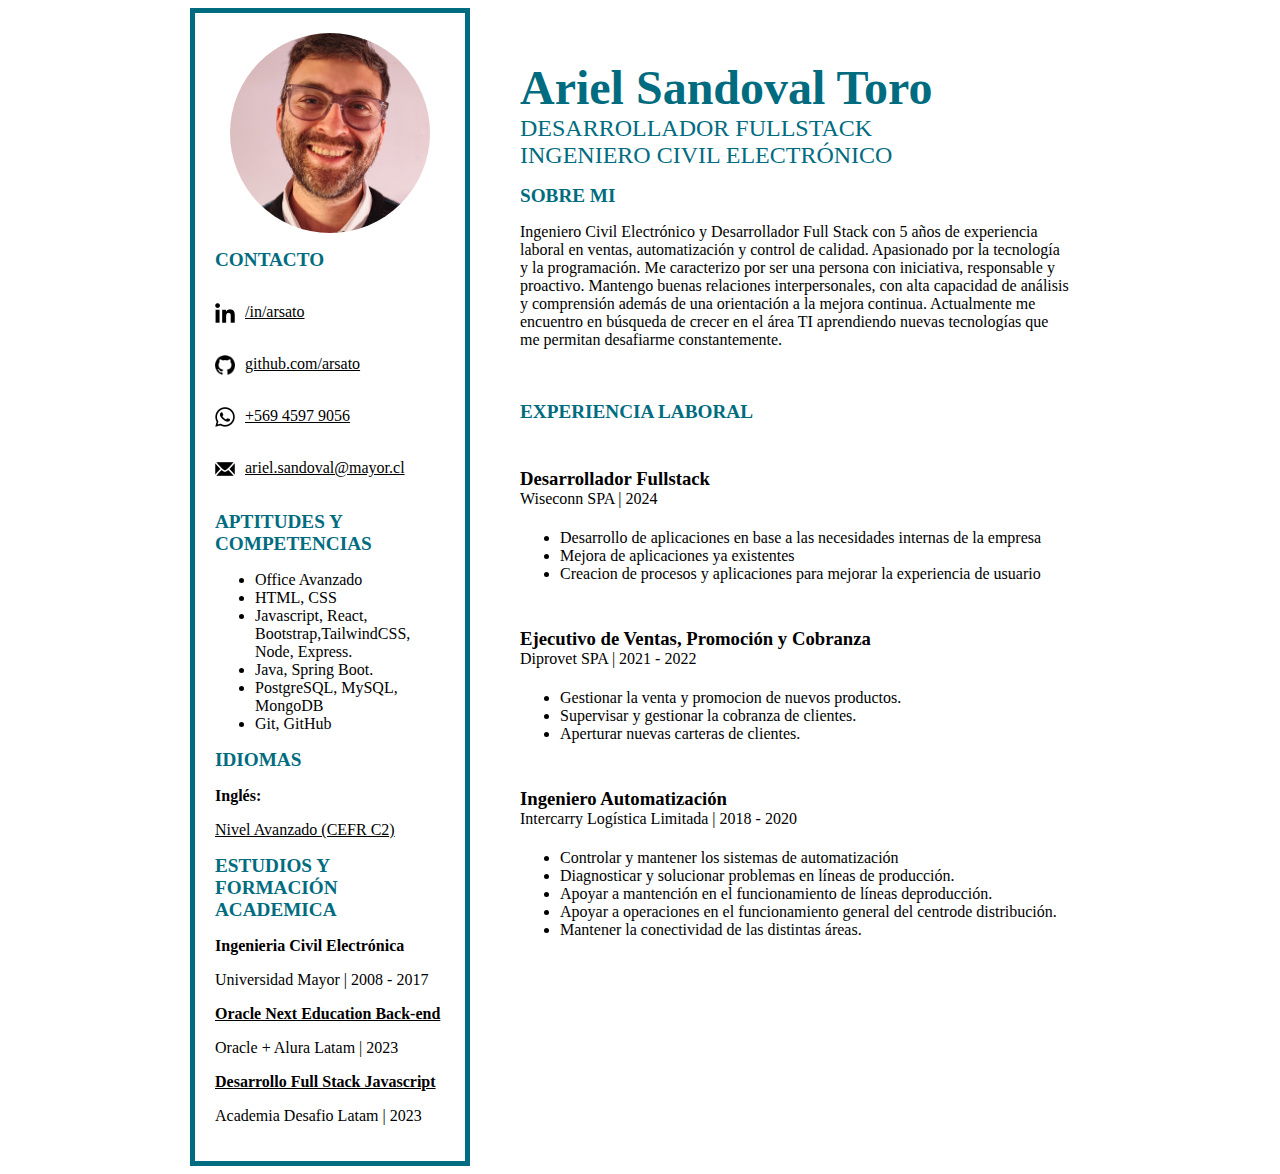
<file: M2/01-desafio-cv/index.html>
<!DOCTYPE html>
<html lang="es">
  <head>
    <meta charset="UTF-8" />
    <meta http-equiv="X-UA-Compatible" content="IE=edge" />
    <meta name="viewport" content="width=device-width, initial-scale=1.0" />
    <link rel="icon" type="image/png" href="./assets/imgs/icon.png" />
    <link rel="stylesheet" href="assets/css/style.css" />
    <title>CV Ariel Sandoval</title>
  </head>
  <body>
    <div class="container">
      <div class="left-column">
        <div class="image">
          <img
            class="personal-photo"
            src="assets/imgs/perfil.jpg"
            alt="Fotografía de Ariel Sandoval Toro"
            width="200"
          />
        </div>

        <div class="contact">
          <h2>CONTACTO</h2>
          <p class="contact-item">
            <img
              src="assets/imgs/linkedin.png"
              alt="Página de LinkedIn Ariel Sandoval"
              title="Revisa mi perfíl de LinkedIn"
            />
            <a
              href="https://www.linkedin.com/in/arsato/"
              target="_blank"
              rel="noopener noreferrer"
              >/in/arsato</a
            >
          </p>
          <p class="contact-item">
            <img
              src="assets/imgs/github-logo.png"
              width="20"
              alt="Página de LinkedIn Ariel Sandoval"
              title="Revisa mi perfíl de LinkedIn"
            /><a
              href="https://www.github.com/arsato"
              target="_blank"
              rel="noopener noreferrer"
              >github.com/arsato</a
            >
          </p>
          <p class="contact-item">
            <img
              src="./assets/imgs/wsp.png"
              alt="WhatsApp Ariel Sandoval"
              title="Contáctame por WhatsApp"
            /><a
              href="https://wa.me/56945979056"
              target="_blank"
              rel="noopener noreferrer"
              >+569 4597 9056</a
            >
          </p>
          <p class="contact-item">
            <img
              src="assets/imgs/correo.png"
              alt="Correo Ariel Sandoval"
              title="Envíame un correo"
            /><a
              href="mailto:ariel.sandoval@mayor.cl"
              target="_blank"
              rel="noopener noreferrer"
              >ariel.sandoval@mayor.cl</a
            >
          </p>
        </div>
        <div>
          <h2>APTITUDES Y COMPETENCIAS</h2>
          <ul>
            <li>Office Avanzado</li>
            <li>HTML, CSS</li>
            <li>Javascript, React, Bootstrap,TailwindCSS, Node, Express.</li>
            <li>Java, Spring Boot.</li>
            <li>PostgreSQL, MySQL, MongoDB</li>
            <li>Git, GitHub</li>
          </ul>
        </div>
        <div>
          <h2>IDIOMAS</h2>
          <p class="subtitle">Inglés:</p>
          <a href="https://www.efset.org/cert/hohBe8"
            >Nivel Avanzado (CEFR C2)</a
          >
        </div>
        <div>
          <h2>ESTUDIOS Y FORMACIÓN ACADEMICA</h2>
          <p class="subtitle">Ingenieria Civil Electrónica</p>
          <p>Universidad Mayor | 2008 - 2017</p>
          <a
            href="https://app.aluracursos.com/program/certificate/e038674b-0346-434d-93af-922ee8f374e4"
            class="subtitle"
            >Oracle Next Education Back-end</a
          >
          <p>Oracle + Alura Latam | 2023</p>
          <a
            href="https://desafiosdev.s3.amazonaws.com/uploads/certification/image/25406/aprobacion-final-proyecto-final-g28-12763.png"
            class="subtitle"
            >Desarrollo Full Stack Javascript</a
          >
          <p>Academia Desafio Latam | 2023</p>
        </div>
      </div>
      <div class="right-column">
        <header class="title">
          <h1>Ariel Sandoval Toro</h1>
          <h2>DESARROLLADOR FULLSTACK</h2>
          <h2>INGENIERO CIVIL ELECTRÓNICO</h2>
        </header>
        <section class="about-experience-container">
          <article class="about">
            <h2>SOBRE MI</h2>
            <p>
              Ingeniero Civil Electrónico y Desarrollador Full Stack con 5 años
              de experiencia laboral en ventas, automatización y control de
              calidad. Apasionado por la tecnología y la programación. Me
              caracterizo por ser una persona con iniciativa, responsable y
              proactivo. Mantengo buenas relaciones interpersonales, con alta
              capacidad de análisis y comprensión además de una orientación a la
              mejora continua. Actualmente me encuentro en búsqueda de crecer en
              el área TI aprendiendo nuevas tecnologías que me permitan
              desafiarme constantemente.
            </p>
          </article>
          <article class="experience">
            <h2>EXPERIENCIA LABORAL</h2>
            <section>
              <h3>Desarrollador Fullstack</h3>
              <h4>Wiseconn SPA | 2024</h4>
              <ul>
                <li>
                  Desarrollo de aplicaciones en base a las necesidades internas
                  de la empresa
                </li>
                <li>Mejora de aplicaciones ya existentes</li>
                <li>
                  Creacion de procesos y aplicaciones para mejorar la
                  experiencia de usuario
                </li>
              </ul>
            </section>
            <section>
              <h3>Ejecutivo de Ventas, Promoción y Cobranza</h3>
              <h4>Diprovet SPA | 2021 - 2022</h4>
              <ul>
                <li>Gestionar la venta y promocion de nuevos productos.</li>
                <li>Supervisar y gestionar la cobranza de clientes.</li>
                <li>Aperturar nuevas carteras de clientes.</li>
              </ul>
            </section>
            <section>
              <h3>Ingeniero Automatización</h3>
              <h4>Intercarry Logística Limitada | 2018 - 2020</h4>
              <ul>
                <li>Controlar y mantener los sistemas de automatización</li>
                <li>
                  Diagnosticar y solucionar problemas en líneas de producción.
                </li>
                <li>
                  Apoyar a mantención en el funcionamiento de líneas
                  deproducción.
                </li>
                <li>
                  Apoyar a operaciones en el funcionamiento general del centrode
                  distribución.
                </li>
                <li>Mantener la conectividad de las distintas áreas.</li>
              </ul>
            </section>
          </article>
        </section>
      </div>
    </div>
  </body>
</html>
</file>
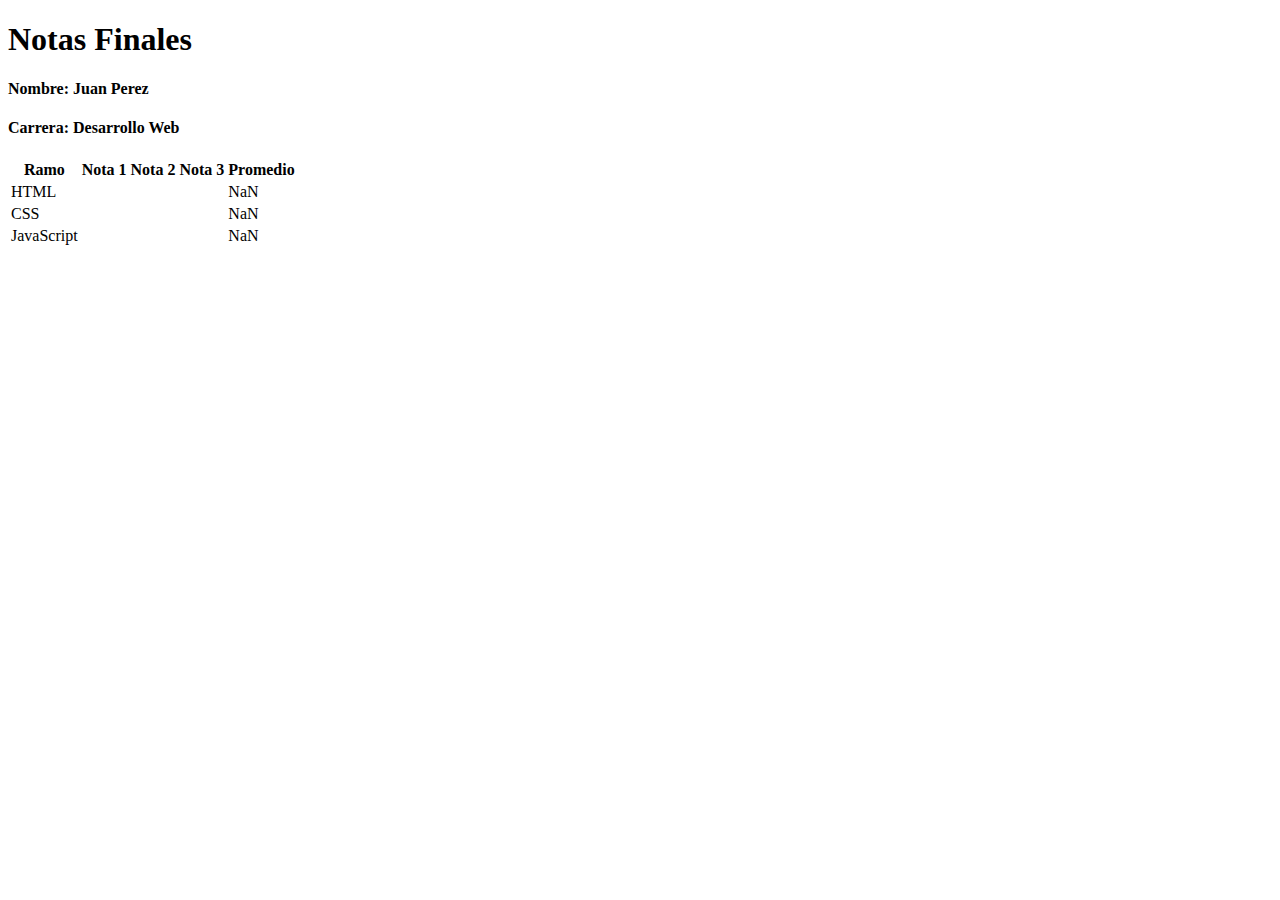
<file: M2/05-notas-finales/index.html>
<!DOCTYPE html>
<html lang="es">
    <head>
        <meta charset="UTF-8" />
        <meta name="viewport" content="width=device-width, initial-scale=1.0" />
        <link
            href="https://cdn.jsdelivr.net/npm/bootstrap@5.1.3/dist/css/bootstrap.min.css"
            rel="stylesheet"
            integrity="sha384-1BmE4kWBq78iYhFldvKuhfTAU6auU8tT94WrHftjDbrCEXSU1oBoqyl2QvZ6jIW3"
            crossorigin="anonymous"
        />
        <title>Notas Finales</title>
    </head>
    <body>
        <h1>Notas Finales</h1>
        <h4>Nombre: Juan Perez</h4>
        <h4>Carrera: Desarrollo Web</h4>
        <table class="table">
            <thead>
                <tr>
                    <th scope="col">Ramo</th>
                    <th scope="col">Nota 1</th>
                    <th scope="col">Nota 2</th>
                    <th scope="col">Nota 3</th>
                    <th scope="col">Promedio</th>
                </tr>
            </thead>
            <tbody>
                <tr>
                    <td>HTML</td>
                    <td id="html-nota1"></td>
                    <td id="html-nota2"></td>
                    <td id="html-nota3"></td>
                    <td id="html-promedio"></td>
                </tr>
                <tr>
                    <td>CSS</td>
                    <td id="css-nota1"></td>
                    <td id="css-nota2"></td>
                    <td id="css-nota3"></td>
                    <td id="css-promedio"></td>
                </tr>
                <tr>
                    <td>JavaScript</td>
                    <td id="js-nota1"></td>
                    <td id="js-nota2"></td>
                    <td id="js-nota3"></td>
                    <td id="js-promedio"></td>
                </tr>
            </tbody>
        </table>
    </body>
    <script src="./assets/js/main.js"></script>
</html>
</file>
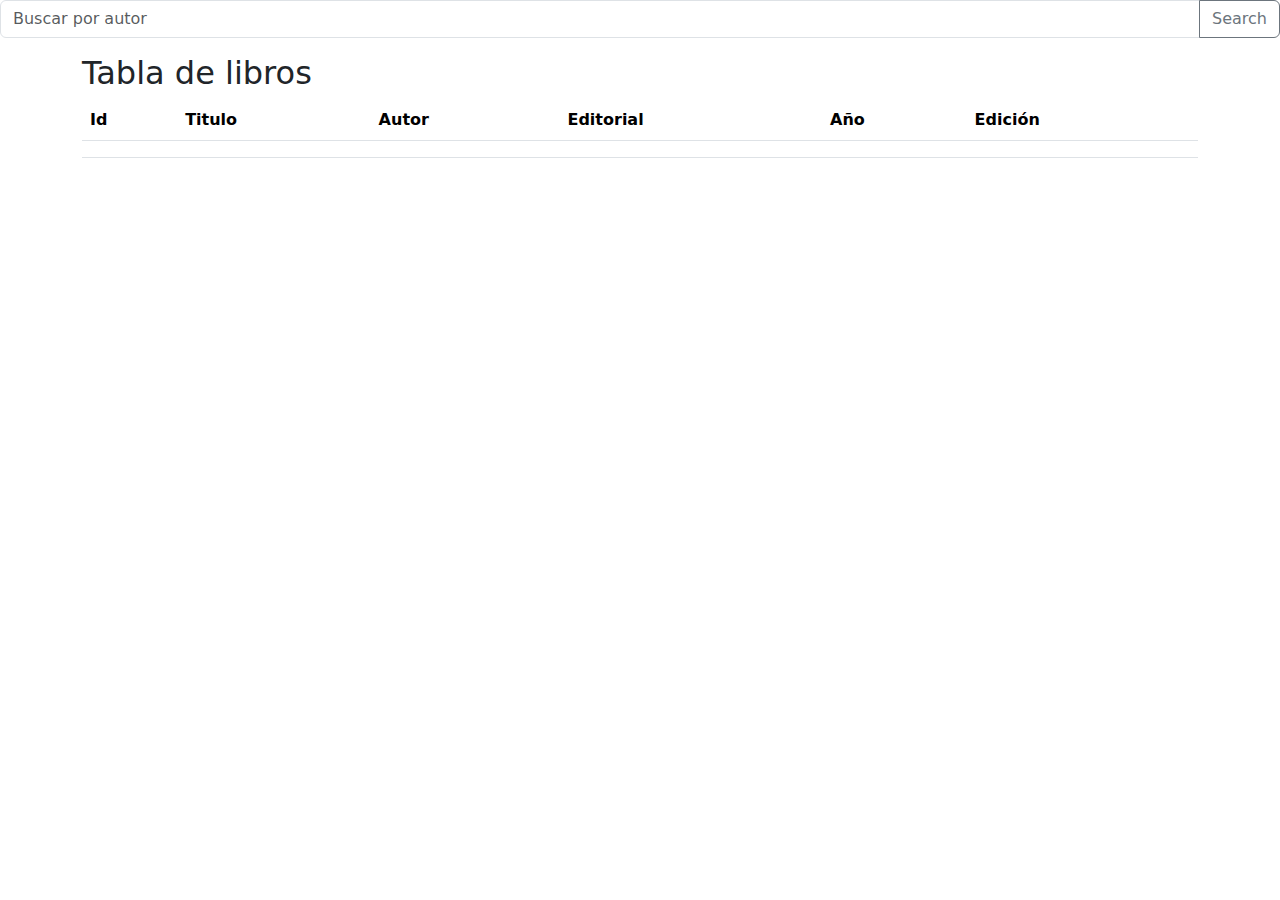
<file: M6/Desafio02_Biblioteca/src/main/resources/templates/books.html>
<!doctype html>
<html lang="en" xmlns:th="http://www.thymeleaf.org">
<head>
    <meta charset="UTF-8">
    <meta name="viewport"
          content="width=device-width, user-scalable=no, initial-scale=1.0, maximum-scale=1.0, minimum-scale=1.0">
    <meta http-equiv="X-UA-Compatible" content="ie=edge">
    <link
            href="https://cdn.jsdelivr.net/npm/bootstrap@5.3.3/dist/css/bootstrap.min.css"
            rel="stylesheet"
            integrity="sha384-QWTKZyjpPEjISv5WaRU9OFeRpok6YctnYmDr5pNlyT2bRjXh0JMhjY6hW+ALEwIH"
            crossorigin="anonymous"
    >
    <title>Books</title>
</head>
<body>
<header th:include="~{../static/html/header.html}" ></header>

<form th:action="@{/books/search}" method="get">
    <div class="input-group mb-3">
        <input type="text" class="form-control" placeholder="Buscar por autor" name="author">
        <button class="btn btn-outline-secondary" type="submit">Search</button>
    </div>
</form>


<section class="container">
    <h2>Tabla de libros</h2>
    <table class="table">
        <thead class="table-header">
        <tr>
            <th scope="col">Id</th>
            <th scope="col">Titulo</th>
            <th scope="col">Autor</th>
            <th scope="col">Editorial</th>
            <th scope="col">Año</th>
            <th scope="col">Edición</th>
        </tr>
        </thead>
        <tbody>
        <tr th:each="book: ${libros}">
            <td th:text="${book.id}"></td>
            <td th:text="${book.title}"></td>
            <td th:text="${book.author}"></td>
            <td th:text="${book.editorial}"></td>
            <td th:text="${book.year}"></td>
            <td th:text="${book.edition}"></td>
        </tr>
        </tbody>
    </table>
</section>

</body>
</html>
</file>
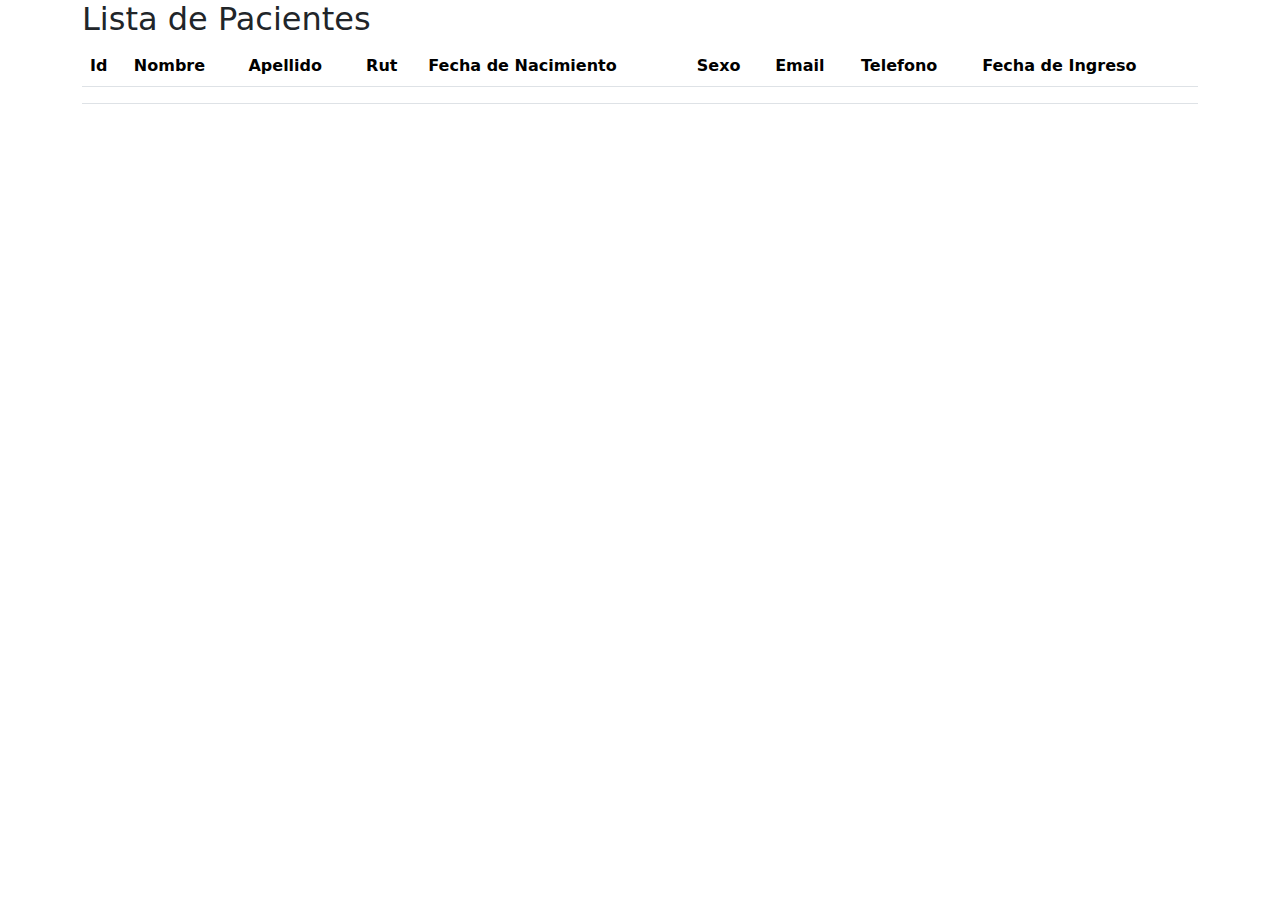
<file: M6/Desafio03_Hospital/src/main/resources/templates/patients.html>
<!doctype html>
<html lang="en" xmlns:th="http://www.thymeleaf.org">
<head>
    <meta charset="UTF-8">
    <meta name="viewport"
          content="width=device-width, user-scalable=no, initial-scale=1.0, maximum-scale=1.0, minimum-scale=1.0">
    <meta http-equiv="X-UA-Compatible" content="ie=edge">
    <link
            href="https://cdn.jsdelivr.net/npm/bootstrap@5.3.3/dist/css/bootstrap.min.css"
            rel="stylesheet"
            integrity="sha384-QWTKZyjpPEjISv5WaRU9OFeRpok6YctnYmDr5pNlyT2bRjXh0JMhjY6hW+ALEwIH"
            crossorigin="anonymous"
    >
    <title>Lista de Pacientes</title>
</head>
<body>
<header th:include="~{../static/html/header.html}" ></header>
<section class="container">
    <h2>Lista de Pacientes</h2>
    <table class="table">
        <thead class="table-header">
        <tr>
            <th scope="col">Id</th>
            <th scope="col">Nombre</th>
            <th scope="col">Apellido</th>
            <th scope="col">Rut</th>
            <th scope="col">Fecha de Nacimiento</th>
            <th scope="col">Sexo</th>
            <th scope="col">Email</th>
            <th scope="col">Telefono</th>
            <th scope="col">Fecha de Ingreso</th>
        </tr>
        </thead>
        <tbody>
        <tr th:each="patient: ${patients}">
            <td th:text="${patient.id}"></td>
            <td th:text="${patient.name}"></td>
            <td th:text="${patient.lastName}"></td>
            <td th:text="${patient.rut}"></td>
            <td th:text="${patient.birthDate}"></td>
            <td th:text="${patient.gender}"></td>
            <td th:text="${patient.email}"></td>
            <td th:text="${patient.phone}"></td>
            <td th:text="${patient.hospitalizationDate}"></td>
        </tr>
        </tbody>
    </table>
</section>
<footer th:include="~{../static/html/footer.html}" ></footer>

</body>
</html>
</file>
<file: M2/01-desafio-cv/assets/css/style.css>
h1,
h2 {
  color: #016c80;
}

h1 {
  font-size: 3rem;
  margin-bottom: 0;
}

.title h2 {
  font-weight: 100;
  margin: 0;
}

.container {
  display: flex;
  flex-direction: row;
  justify-content: normal;
  align-items: normal;
  align-content: normal;
  gap: 30px;
  min-width: 540px;
  margin-left: auto;
  margin-right: auto;
}

@media screen and (width > 900px) {
  .container {
    width: 900px;
  }
}

@media screen and (width <= 900px) {
  .container {
    flex-direction: column-reverse;
    width: 540px;
  }
}

.personal-photo {
  object-fit: cover;
  width: 200px;
  height: 200px;
  border-radius: 50%;
}

.left-column {
  border: 5px;
  border-style: solid;
  border-color: #016c80;
  padding: 20px;
  display: block;
  flex-grow: 1;
  flex-shrink: 0;
  flex-basis: 230px;
}

.image {
  display: flex;
  justify-content: center;
}

.left-column h2 {
  font-size: 1.2rem;
}

.about-experience-container h2 {
  font-size: 1.2rem;
}

.subtitle {
  font-weight: 600;
}

.right-column {
  display: flex;
  flex-direction: column;
  justify-content: space-between;
  padding: 20px;
}

.about-experience-container {
  display: flex;
  flex-direction: column;
  gap: 20px;
  flex-grow: 1;
}

.experience {
  display: flex;
  flex-direction: column;
  gap: 10px;
}

.right-column h4 {
  margin-top: 0;
  font-weight: 400;
}

.right-column h3 {
  margin-bottom: 0;
}

.contact {
  display: flex;
  flex-direction: column;
  color: black;
}

.contact-item {
  display: flex;
  gap: 10px;
}

.left-column a {
  color: black;
}
</file>
